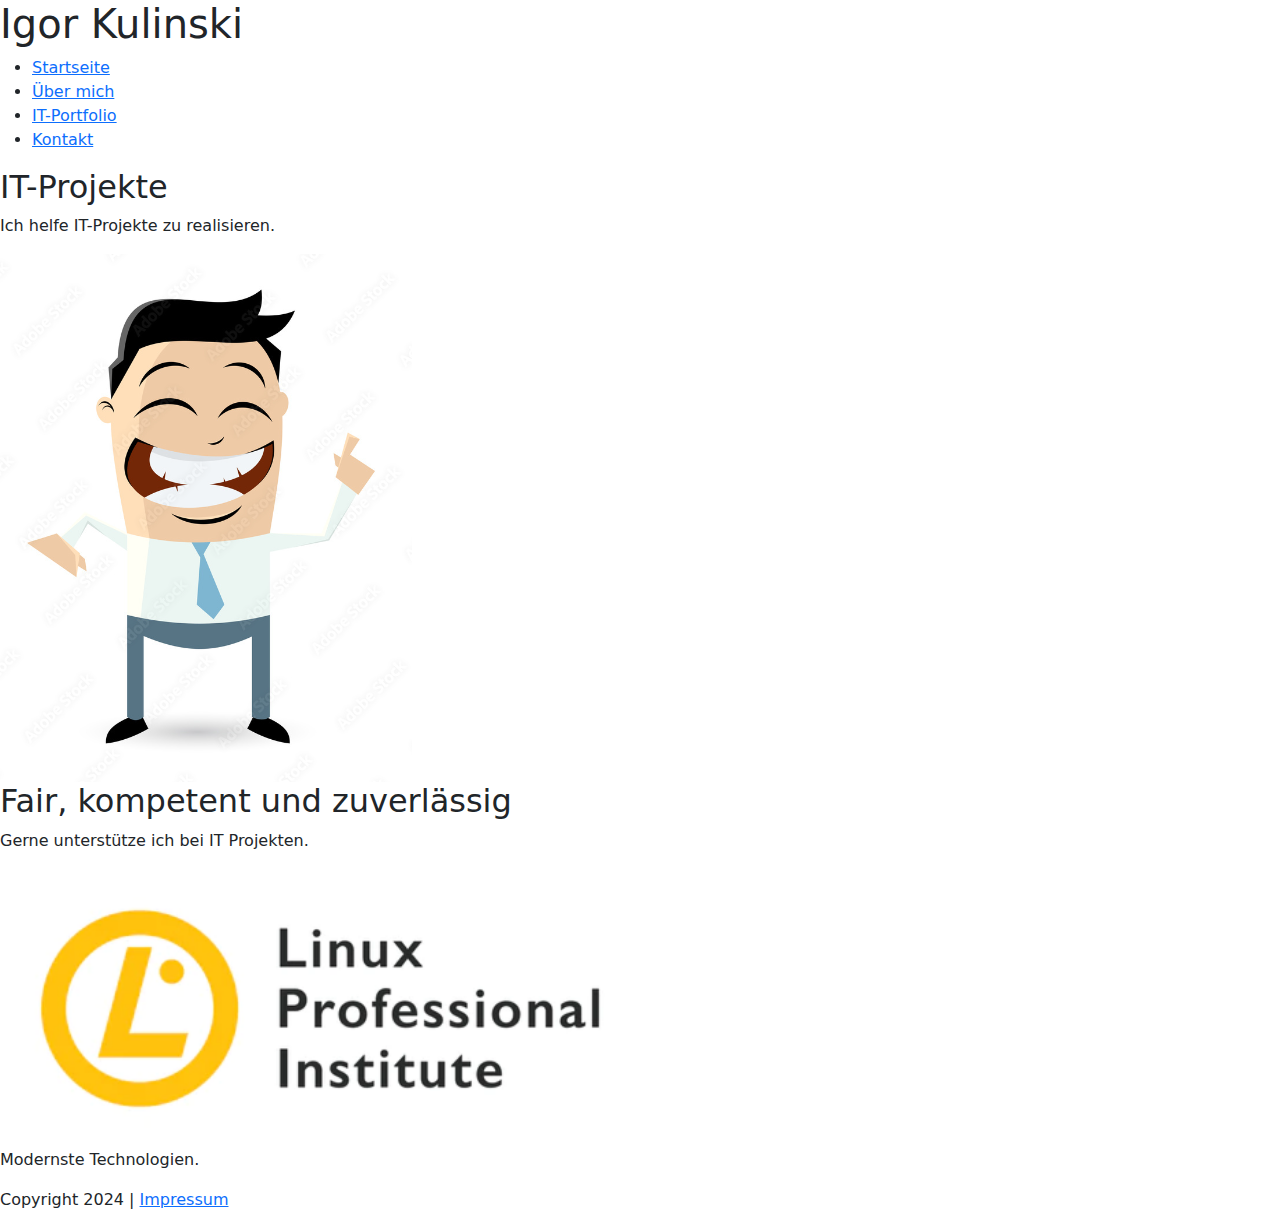
<file: index.html>
<!DOCTYPE html>
<html lang="de">
    <head>
        <meta charset="UTF-8">
        <link rel="stylesheet" href="./assets/styles/styles.css">
        <title>Igor Kulinski</title>
        <link href="https://cdn.jsdelivr.net/npm/bootstrap@5.3.3/dist/css/bootstrap.min.css" rel="stylesheet" integrity="sha384-QWTKZyjpPEjISv5WaRU9OFeRpok6YctnYmDr5pNlyT2bRjXh0JMhjY6hW+ALEwIH" crossorigin="anonymous">
    </head>
<body>

    <header>
        <h1>Igor Kulinski</h1>
        <nav>
            <ul>
                <li><a href="index.html">Startseite</a></li>
                <li><a href="./pages/ueber_mich.html">Über mich</a></li>
                <li><a href="./pages/it-portfolio.html">IT-Portfolio</a></li>
                <li><a href="./pages/kontakt.html">Kontakt</a></li>
            </ul>
        </nav>
    </header>
    <section id="about">
        <h2>IT-Projekte</h2>
        <p>Ich helfe IT-Projekte zu realisieren.</p>
        <img src="igor_kulinski.png" alt="Igor Kulinski">
    </section>
    <article id="prinzip">
        <h2>Fair, kompetent und zuverlässig</h2>
        <p>Gerne unterstütze ich bei IT Projekten.</p>
         <figure>
            <img src="linux.png" alt="Linux" width="50%">
            <figcaption>Modernste Technologien.</figcaption>
        </figure>
    </article>
    <footer>
        <p><a>Copyright 2024 | <a href="impressum.html">Impressum</a></p>
    </footer>


    <script src="https://cdn.jsdelivr.net/npm/bootstrap@5.3.3/dist/js/bootstrap.bundle.min.js" integrity="sha384-YvpcrYf0tY3lHB60NNkmXc5s9fDVZLESaAA55NDzOxhy9GkcIdslK1eN7N6jIeHz" crossorigin="anonymous"></script>
</body>
</html>
</file>
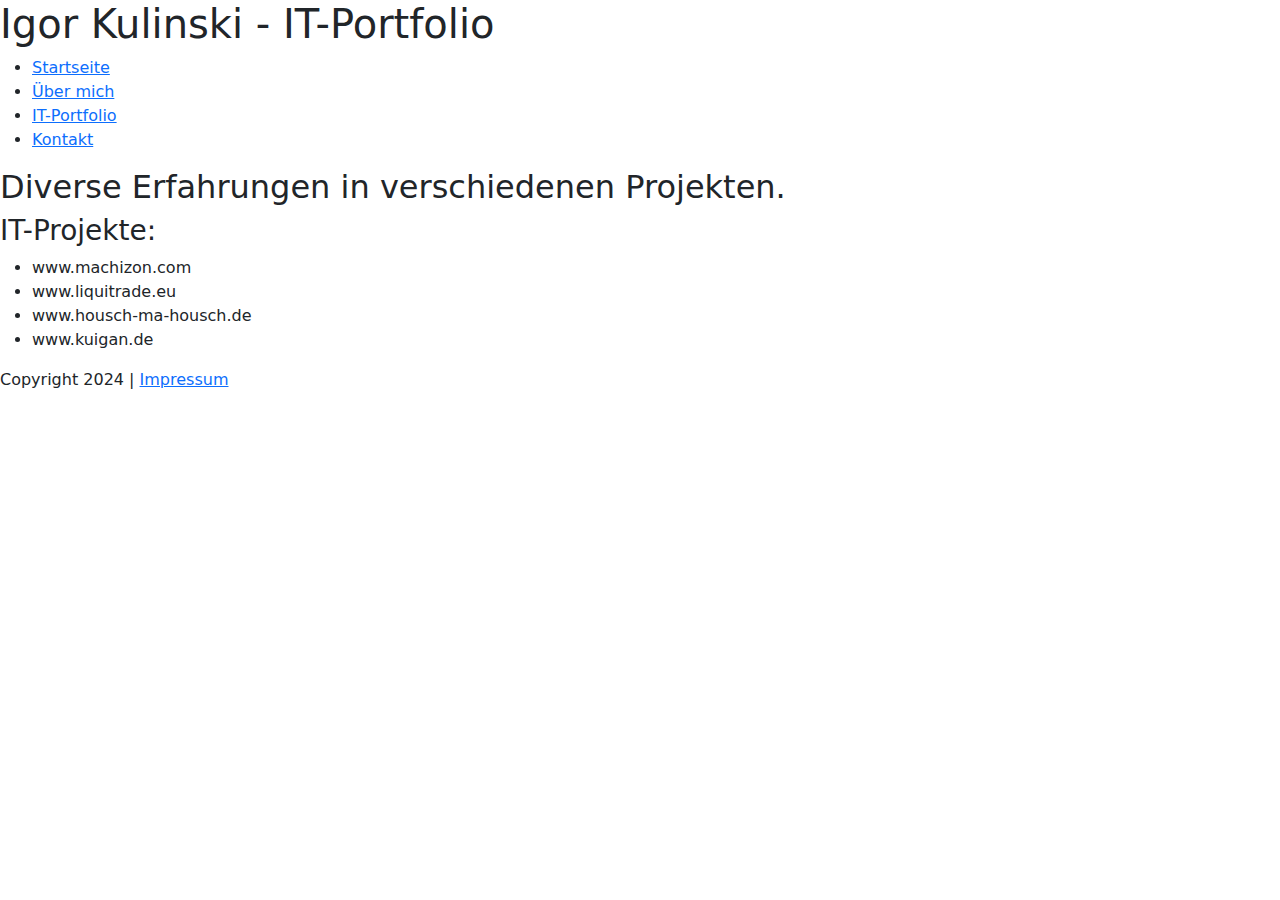
<file: pages/it-portfolio.html>
<!DOCTYPE html>
<html lang="de">
    <head>
        <meta charset="UTF-8">
        <link rel="stylesheet" href="../assets/styles/styles.css">
        <title>Igor Kulinski - IT-Portfolio</title>
        <link href="https://cdn.jsdelivr.net/npm/bootstrap@5.3.3/dist/css/bootstrap.min.css" rel="stylesheet" integrity="sha384-QWTKZyjpPEjISv5WaRU9OFeRpok6YctnYmDr5pNlyT2bRjXh0JMhjY6hW+ALEwIH" crossorigin="anonymous">
    </head>
<body>
    <header>
        <h1>Igor Kulinski - IT-Portfolio</h1>
        <nav>
            <ul>
                <li><a href="index.html">Startseite</a></li>
                <li><a href="ueber_mich.html">Über mich</a></li>
                <li><a href="it-portfolio.html">IT-Portfolio</a></li>
                <li><a href="kontakt.html">Kontakt</a></li>
            </ul>
        </nav>
    </header>
    <article>
        <h2>Diverse Erfahrungen in verschiedenen Projekten.</h2>
        <h3>IT-Projekte:</h3>
        <ul>
            <li>www.machizon.com</li>
            <li>www.liquitrade.eu</li>
            <li>www.housch-ma-housch.de</li>
            <li>www.kuigan.de</li>
        </ul>
    </article>
    <footer>
        <p><a>Copyright 2024 | <a href="impressum.html">Impressum</a></p>
    </footer>

    <script src="https://cdn.jsdelivr.net/npm/bootstrap@5.3.3/dist/js/bootstrap.bundle.min.js" integrity="sha384-YvpcrYf0tY3lHB60NNkmXc5s9fDVZLESaAA55NDzOxhy9GkcIdslK1eN7N6jIeHz" crossorigin="anonymous"></script>

</body>
</html>
</file>
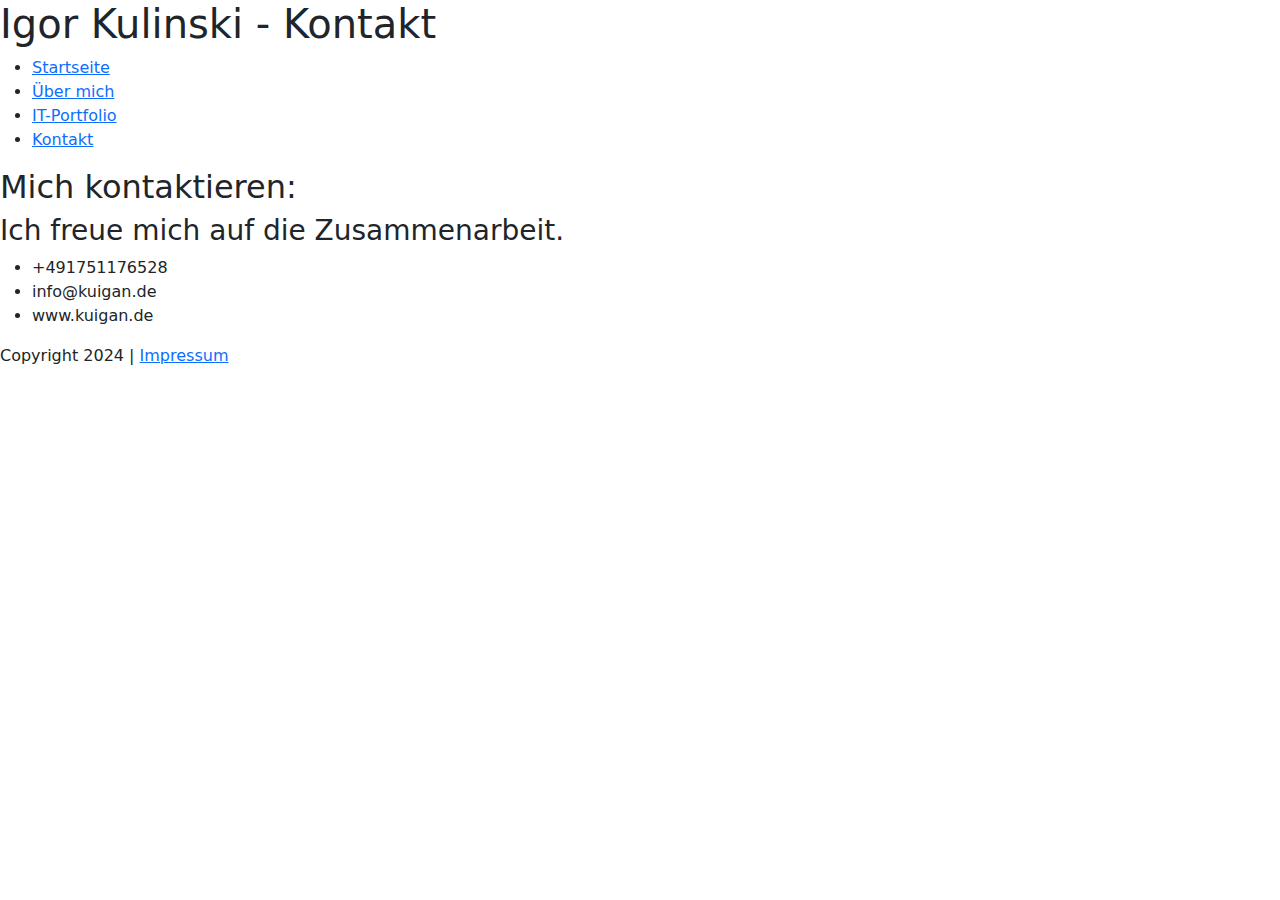
<file: pages/kontakt.html>
<!DOCTYPE html>
<html lang="de">
    <head>
        <meta charset="UTF-8">
        <link rel="stylesheet" href="../assets/styles/styles.css">
        <title>Igor Kulinski - Kontakt</title>
        <link href="https://cdn.jsdelivr.net/npm/bootstrap@5.3.3/dist/css/bootstrap.min.css" rel="stylesheet" integrity="sha384-QWTKZyjpPEjISv5WaRU9OFeRpok6YctnYmDr5pNlyT2bRjXh0JMhjY6hW+ALEwIH" crossorigin="anonymous">
    </head>
<body>
    <header>
        <h1>Igor Kulinski - Kontakt</h1>
        <nav>
            <ul>
                <li><a href="index.html">Startseite</a></li>
                <li><a href="ueber_mich.html">Über mich</a></li>
                <li><a href="it-portfolio.html">IT-Portfolio</a></li>
                <li><a href="kontakt.html">Kontakt</a></li>
            </ul>
        </nav>
    </header>
    <article>
        <h2>Mich kontaktieren:</h2>
        <h3>Ich freue mich auf die Zusammenarbeit.</h3>
        <ul>
            <li>+491751176528</li>
            <li>info@kuigan.de</li>
            <li>www.kuigan.de</li>

        </ul>
    </article>
    <footer>
        <p><a>Copyright 2024 | <a href="impressum.html">Impressum</a></p>
    </footer>


    <script src="https://cdn.jsdelivr.net/npm/bootstrap@5.3.3/dist/js/bootstrap.bundle.min.js" integrity="sha384-YvpcrYf0tY3lHB60NNkmXc5s9fDVZLESaAA55NDzOxhy9GkcIdslK1eN7N6jIeHz" crossorigin="anonymous"></script>

</body>
</html>
</file>
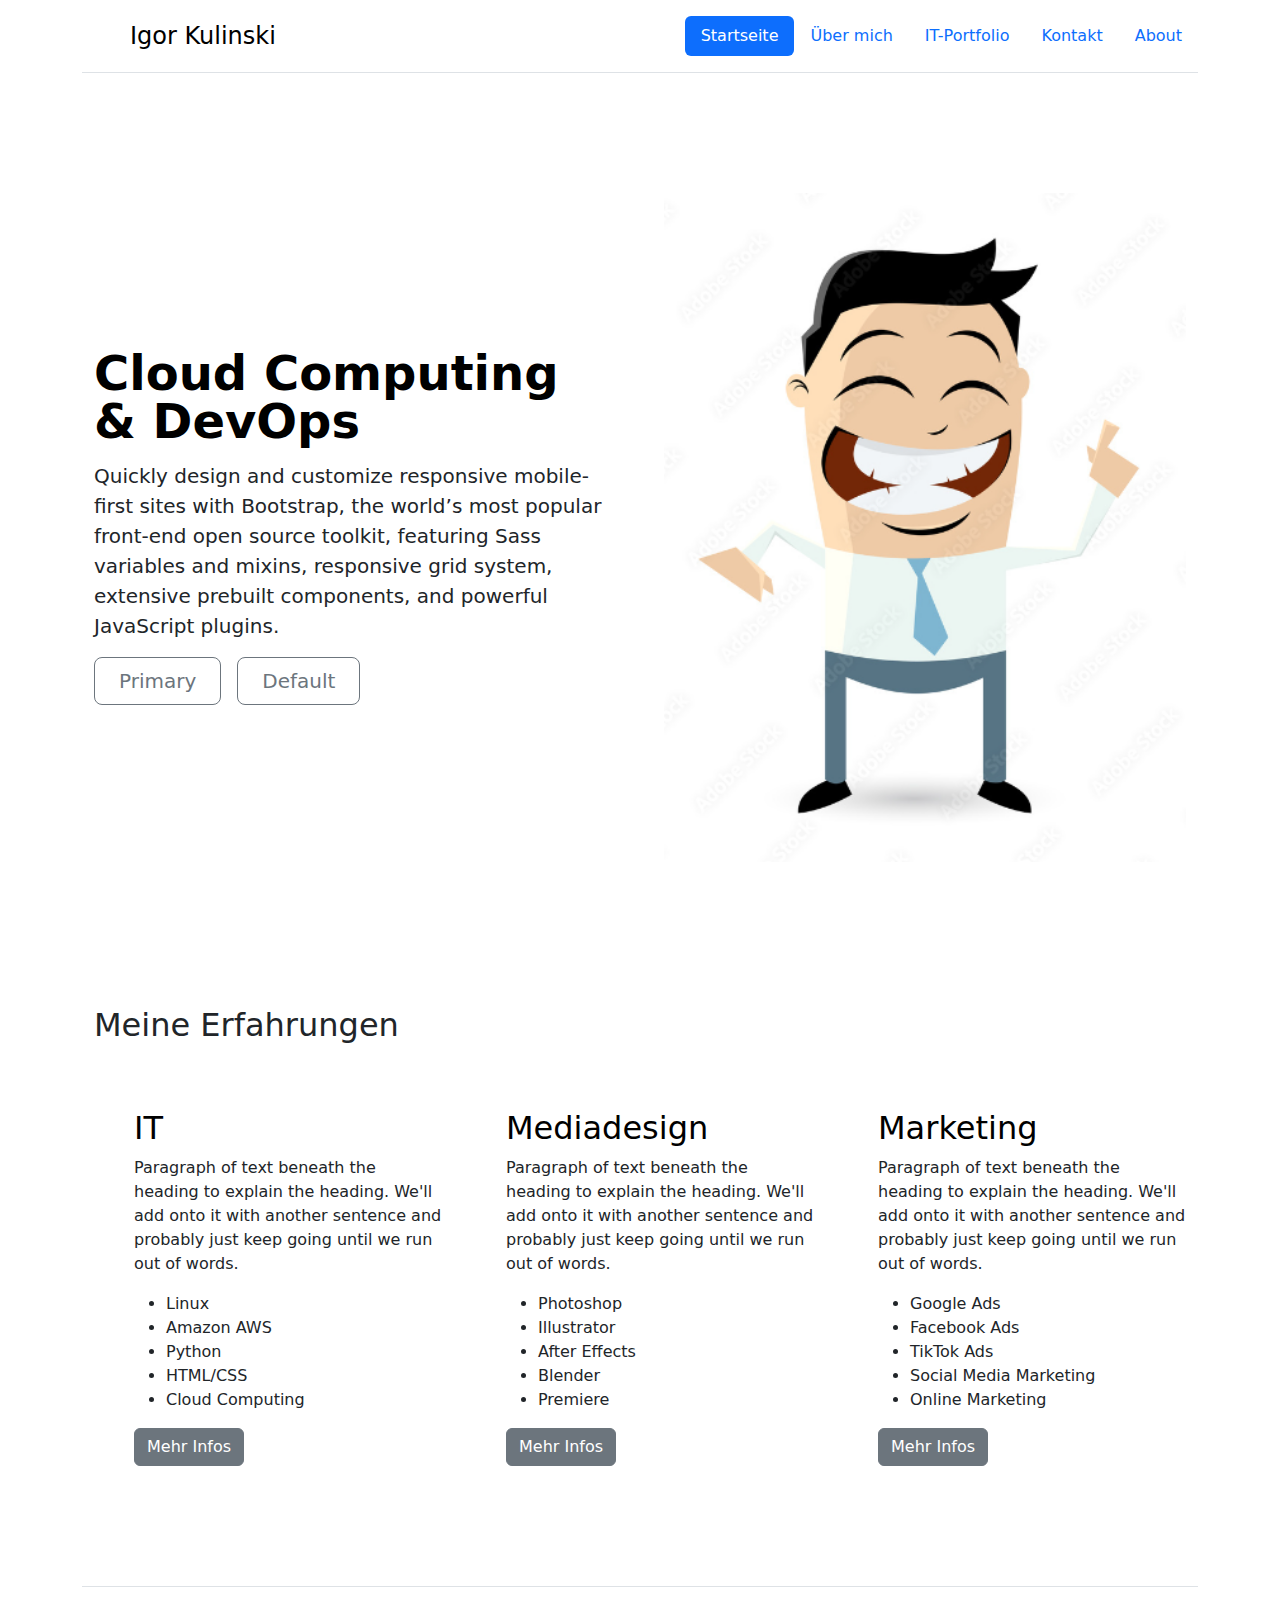
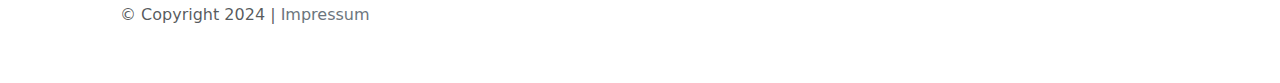
<file: pages/ueber_mich.html>
<!DOCTYPE html>
<html lang="de">
    <head>
        <meta charset="UTF-8">
        <link rel="stylesheet" href="../assets/styles/styles.css">
        <title>Igor Kulinski - Über mich</title>
        <link href="https://cdn.jsdelivr.net/npm/bootstrap@5.3.3/dist/css/bootstrap.min.css" rel="stylesheet" integrity="sha384-QWTKZyjpPEjISv5WaRU9OFeRpok6YctnYmDr5pNlyT2bRjXh0JMhjY6hW+ALEwIH" crossorigin="anonymous">
    </head>
<body>
    <div class="container">
        <header class="d-flex flex-wrap justify-content-center py-3 mb-4 border-bottom">
            <a href="/" class="d-flex align-items-center mb-3 mb-md-0 me-md-auto link-body-emphasis text-decoration-none">
            <svg class="bi me-2" width="40" height="32"><use xlink:href="#bootstrap"></use></svg>
            <span class="fs-4">Igor Kulinski</span>
            </a>
            <ul class="nav nav-pills">
            <li class="nav-item"><a href="#" class="nav-link active" aria-current="page">Startseite</a></li>
            <li class="nav-item"><a href="#" class="nav-link">Über mich</a></li>
            <li class="nav-item"><a href="#" class="nav-link">IT-Portfolio</a></li>
            <li class="nav-item"><a href="#" class="nav-link">Kontakt</a></li>
            <li class="nav-item"><a href="#" class="nav-link">About</a></li>
            </ul>
        </header>
    </div>


    <div class="container col-xxl-8 px-4 py-5">
        <div class="row flex-lg-row-reverse align-items-center g-5 py-5">
          <div class="col-10 col-sm-8 col-lg-6">
            <img src="../assets/images/igor_kulinski.png" class="d-block mx-lg-auto img-fluid" alt="Bootstrap Themes" width="700" height="500" loading="lazy">
          </div>
          <div class="col-lg-6">
            <h1 class="display-5 fw-bold text-body-emphasis lh-1 mb-3">Cloud Computing & DevOps</h1>
            <p class="lead">Quickly design and customize responsive mobile-first sites with Bootstrap, the world’s most popular front-end open source toolkit, featuring Sass variables and mixins, responsive grid system, extensive prebuilt components, and powerful JavaScript plugins.</p>
            <div class="d-grid gap-2 d-md-flex justify-content-md-start">
              <button type="button" class="btn btn-outline-secondary btn-lg px-4 me-md-2">Primary</button>
              <button type="button" class="btn btn-outline-secondary btn-lg px-4">Default</button>
            </div>
          </div>
        </div>
      </div>



      <div class="container px-4 py-5" id="hanging-icons">
        <h2 class="pb-2 border-bottom">Meine Erfahrungen</h2>
        <div class="row g-4 py-5 row-cols-1 row-cols-lg-3">
          <div class="col d-flex align-items-start">
            <div class="icon-square text-body-emphasis bg-body-secondary d-inline-flex align-items-center justify-content-center fs-4 flex-shrink-0 me-3">
              <svg class="bi" width="1em" height="1em"><use xlink:href="#toggles2"></use></svg>
            </div>
            <div>
              <h3 class="fs-2 text-body-emphasis">IT</h3>
              <p>Paragraph of text beneath the heading to explain the heading. We'll add onto it with another sentence and probably just keep going until we run out of words.</p>
              <ul>
                  <li>Linux</li>
                  <li>Amazon AWS</li>
                  <li>Python</li>
                  <li>HTML/CSS</li>
                  <li>Cloud Computing</li>
              </ul>
              <a href="#" class="btn btn-secondary">
                Mehr Infos
              </a>
            </div>
          </div>
          <div class="col d-flex align-items-start">
            <div class="icon-square text-body-emphasis bg-body-secondary d-inline-flex align-items-center justify-content-center fs-4 flex-shrink-0 me-3">
              <svg class="bi" width="1em" height="1em"><use xlink:href="#cpu-fill"></use></svg>
            </div>
            <div>
              <h3 class="fs-2 text-body-emphasis">Mediadesign</h3>
              <p>Paragraph of text beneath the heading to explain the heading. We'll add onto it with another sentence and probably just keep going until we run out of words.</p>
              <ul>
                  <li>Photoshop</li>
                  <li>Illustrator</li>
                  <li>After Effects</li>
                  <li>Blender</li>
                  <li>Premiere</li>
              </ul>
              <a href="#" class="btn btn-secondary">
                Mehr Infos
              </a>
            </div>
          </div>
          <div class="col d-flex align-items-start">
            <div class="icon-square text-body-emphasis bg-body-secondary d-inline-flex align-items-center justify-content-center fs-4 flex-shrink-0 me-3">
              <svg class="bi" width="1em" height="1em"><use xlink:href="#tools"></use></svg>
            </div>
            <div>
              <h3 class="fs-2 text-body-emphasis">Marketing</h3>
              <p>Paragraph of text beneath the heading to explain the heading. We'll add onto it with another sentence and probably just keep going until we run out of words.</p>
              <ul>
                <li>Google Ads</li>
                <li>Facebook Ads</li>
                <li>TikTok Ads</li>
                <li>Social Media Marketing</li>
                <li>Online Marketing</li>
            </ul>
              <a href="#" class="btn btn-secondary">
                Mehr Infos
              </a>
            </div>
          </div>
        </div>
      </div>

    <article>
        <h2></h2>


    </article>

    <div class="container">
        <footer class="d-flex flex-wrap justify-content-between align-items-center py-3 my-4 border-top">
          <div class="col-md-4 d-flex align-items-center">
            <a href="/" class="mb-3 me-2 mb-md-0 text-body-secondary text-decoration-none lh-1">
              <svg class="bi" width="30" height="24"><use xlink:href="#bootstrap"></use></svg>
            </a>
            <span class="mb-3 mb-md-0 text-body-secondary"> <p><a>© Copyright 2024 | <a class="link-secondary link-offset-2 link-underline link-underline-opacity-0" href="impressum.html">Impressum</a></p></span>
          </div>
      
          <ul class="nav col-md-4 justify-content-end list-unstyled d-flex">
            <li class="ms-3"><a class="text-body-secondary" href="#"><svg class="bi" width="24" height="24"><use xlink:href="#twitter"></use></svg></a></li>
            <li class="ms-3"><a class="text-body-secondary" href="#"><svg class="bi" width="24" height="24"><use xlink:href="#instagram"></use></svg></a></li>
            <li class="ms-3"><a class="text-body-secondary" href="#"><svg class="bi" width="24" height="24"><use xlink:href="#facebook"></use></svg></a></li>
          </ul>
        </footer>
      </div>



    <script src="https://cdn.jsdelivr.net/npm/bootstrap@5.3.3/dist/js/bootstrap.bundle.min.js" integrity="sha384-YvpcrYf0tY3lHB60NNkmXc5s9fDVZLESaAA55NDzOxhy9GkcIdslK1eN7N6jIeHz" crossorigin="anonymous"></script>

</body>
</html>
</file>
<file: assets/styles/styles.css>
@media screen and (min-width: 500px) {

    *{
        background-color: #fff;
    }  

}
</file>
